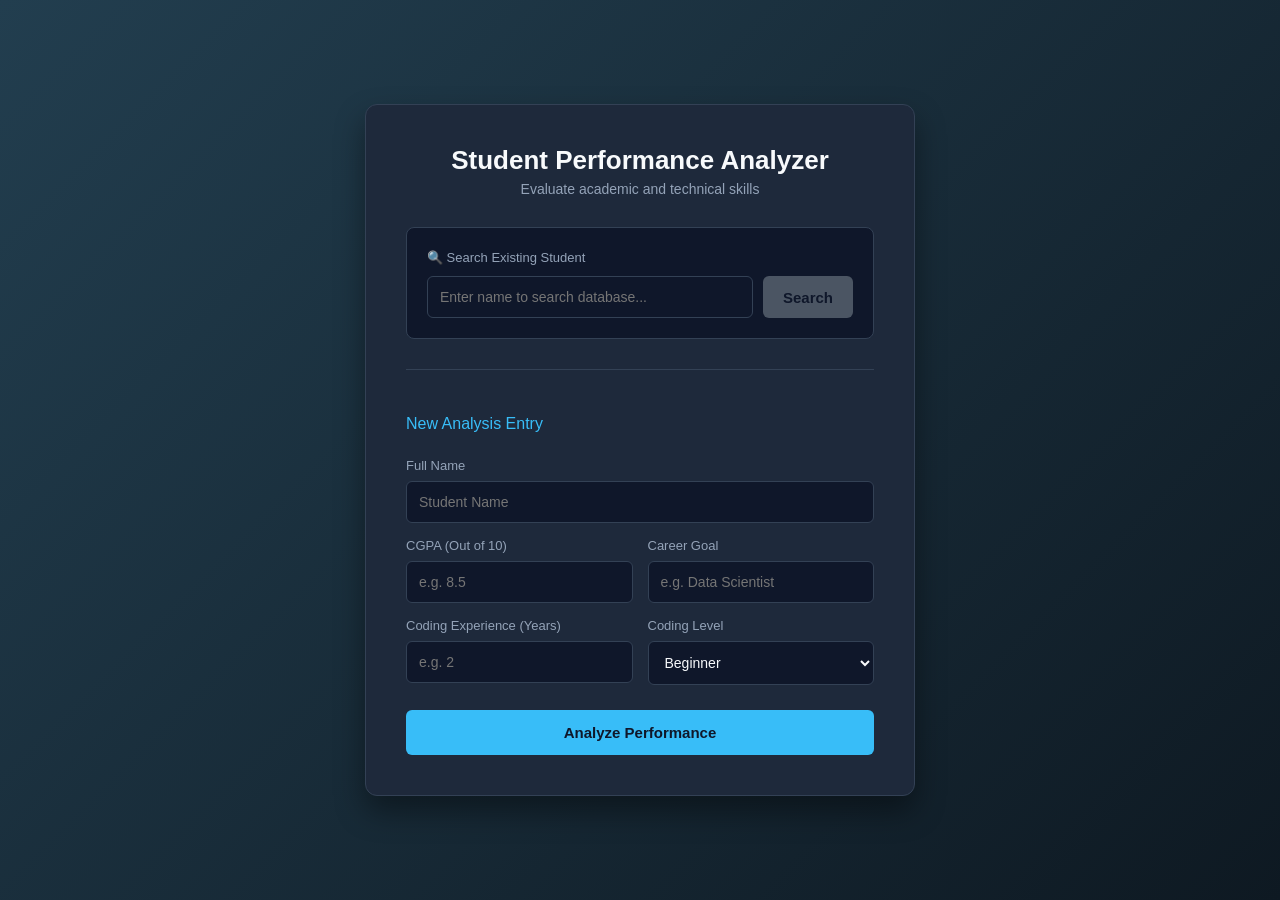
<file: Student-Analyzer/FrontEnd/Index.html>
<!DOCTYPE html>
<html lang="en">
<head>
    <meta charset="UTF-8">
    <meta name="viewport" content="width=device-width, initial-scale=1.0">
    <title>Student Performance Analyzer</title>
    <link rel="stylesheet" href="style.css">
</head>
<body>
    <div class="card">
        <h1 class="title">Student Performance Analyzer</h1>
        <p class="subtitle">Evaluate academic and technical skills</p>
        
        <div class="search-box">
            <label for="searchName">🔍 Search Existing Student</label>
            <div class="search-flex">
                <input type="text" id="searchName" placeholder="Enter name to search database...">
                <button type="button" id="searchBtn" class="search-btn">Search</button>
            </div>
        </div>

        <hr>

        <form id="analyzerForm">
            <h3 class="section-title">New Analysis Entry</h3>
            
            <div class="input-group">
                <label for="name">Full Name</label>
                <input type="text" id="name" placeholder="Student Name" required>
            </div>

            <div class="input-grid">
                <div class="input-group">
                    <label for="cgpa">CGPA (Out of 10)</label>
                    <input type="number" step="0.1" id="cgpa" placeholder="e.g. 8.5" required>
                </div>
                <div class="input-group">
                    <label for="goal">Career Goal</label>
                    <input type="text" id="goal" placeholder="e.g. Data Scientist" required>
                </div>
            </div>

            <div class="input-grid">
                <div class="input-group">
                    <label for="experience">Coding Experience (Years)</label>
                    <input type="number" id="experience" placeholder="e.g. 2" required>
                </div>
                <div class="input-group">
                    <label for="level">Coding Level</label>
                    <select id="level" required>
                        <option value="Beginner">Beginner</option>
                        <option value="Intermediate">Intermediate</option>
                        <option value="Advanced">Advanced</option>
                    </select>
                </div>
            </div>

            <button type="submit" id="submitBtn">Analyze Performance</button>
        </form>
    </div>
    
    <script src="script.js"></script>
</body>
</html>
</file>
<file: Student-Analyzer/FrontEnd/style.css>
* {
    box-sizing: border-box;
    margin: 0;
    padding: 0;
    font-family: 'Segoe UI', Roboto, Helvetica, Arial, sans-serif;
}

body {
    background: linear-gradient(135deg, #223e4f 0%, #0e1922 100%);
    
    color: #f8fafc;
    display: flex;
    justify-content: center;
    align-items: center;
    min-height: 100vh;
    padding: 20px;
}

.card {
    background-color: #1e293b;
    width: 100%;
    max-width: 550px;
    padding: 40px;
    border-radius: 12px;
    box-shadow: 0 15px 30px rgba(0, 0, 0, 0.4);
    border: 1px solid #334155;
}

.result-card {
    max-width: 800px;
}

.title {
    text-align: center;
    margin-bottom: 5px;
    font-size: 26px;
    color: #f8fafc;
    font-weight: 600;
}

.subtitle {
    text-align: center;
    color: #94a3b8;
    font-size: 14px;
    margin-bottom: 30px;
}

.section-title {
    color: #38bdf8;
    font-size: 16px;
    margin: 20px 0 10px 0;
    text-align: left;
    font-weight: 500;
}

/* Search Box Styling */
.search-box {
    background-color: #0f172a;
    padding: 20px;
    border-radius: 8px;
    border: 1px solid #334155;
    margin-bottom: 30px;
}

.search-flex {
    display: flex;
    gap: 10px;
    margin-top: 10px;
}

.search-btn {
    background-color: #4b5563;
    margin-top: 0;
    width: auto;
    padding: 12px 20px;
}

.search-btn:hover {
    background-color: #374151;
}

hr {
    border: none;
    border-top: 1px solid #334155;
    margin: 25px 0;
}

form {
    display: flex;
    flex-direction: column;
    gap: 15px;
}

.input-grid {
    display: grid;
    grid-template-columns: 1fr 1fr;
    gap: 15px;
}

.input-group {
    display: flex;
    flex-direction: column;
    gap: 8px;
}

label {
    font-size: 13px;
    color: #94a3b8;
    font-weight: 500;
}

input, select {
    width: 100%;
    padding: 12px;
    background-color: #0f172a;
    border: 1px solid #334155;
    border-radius: 6px;
    color: #f8fafc;
    font-size: 14px;
    outline: none;
    transition: border-color 0.2s;
}

input:focus, select:focus {
    border-color: #38bdf8;
}

button {
    background-color: #38bdf8;
    color: #0f172a;
    border: none;
    padding: 14px;
    border-radius: 6px;
    font-size: 15px;
    font-weight: 600;
    cursor: pointer;
    margin-top: 10px;
    transition: background-color 0.2s;
    width: 100%;
}

button:hover {
    background-color: #0ea5e9;
}

.btn-secondary {
    background-color: transparent;
    color: #cbd5e1;
    border: 1px solid #334155;
}

.btn-secondary:hover {
    background-color: #334155;
}

/* Result Page Styles */
.stats-grid {
    display: grid;
    grid-template-columns: repeat(auto-fit, minmax(150px, 1fr));
    gap: 15px;
    margin-bottom: 25px;
}

.stat-box {
    background-color: #0f172a;
    padding: 20px;
    border-radius: 10px;
    text-align: center;
    border: 1px solid #334155;
}

.stat-title {
    color: #94a3b8;
    font-size: 13px;
    margin-bottom: 10px;
}

.stat-value {
    font-size: 22px;
    font-weight: bold;
    color: #f8fafc;
}

.text-success { color: #22c55e; }
.text-danger { color: #ef4444; }

.recommendations-box {
    background-color: #0f172a;
    padding: 20px;
    border-radius: 10px;
    margin-bottom: 25px;
    border: 1px solid #334155;
}

.recommendations-box h4 {
    margin-bottom: 15px;
    color: #e2e8f0;
}

.recommendations-box ul {
    padding-left: 20px;
    color: #cbd5e1;
    font-size: 14px;
    line-height: 1.6;
}

.recommendations-box li {
    margin-bottom: 10px;
}
</file>
